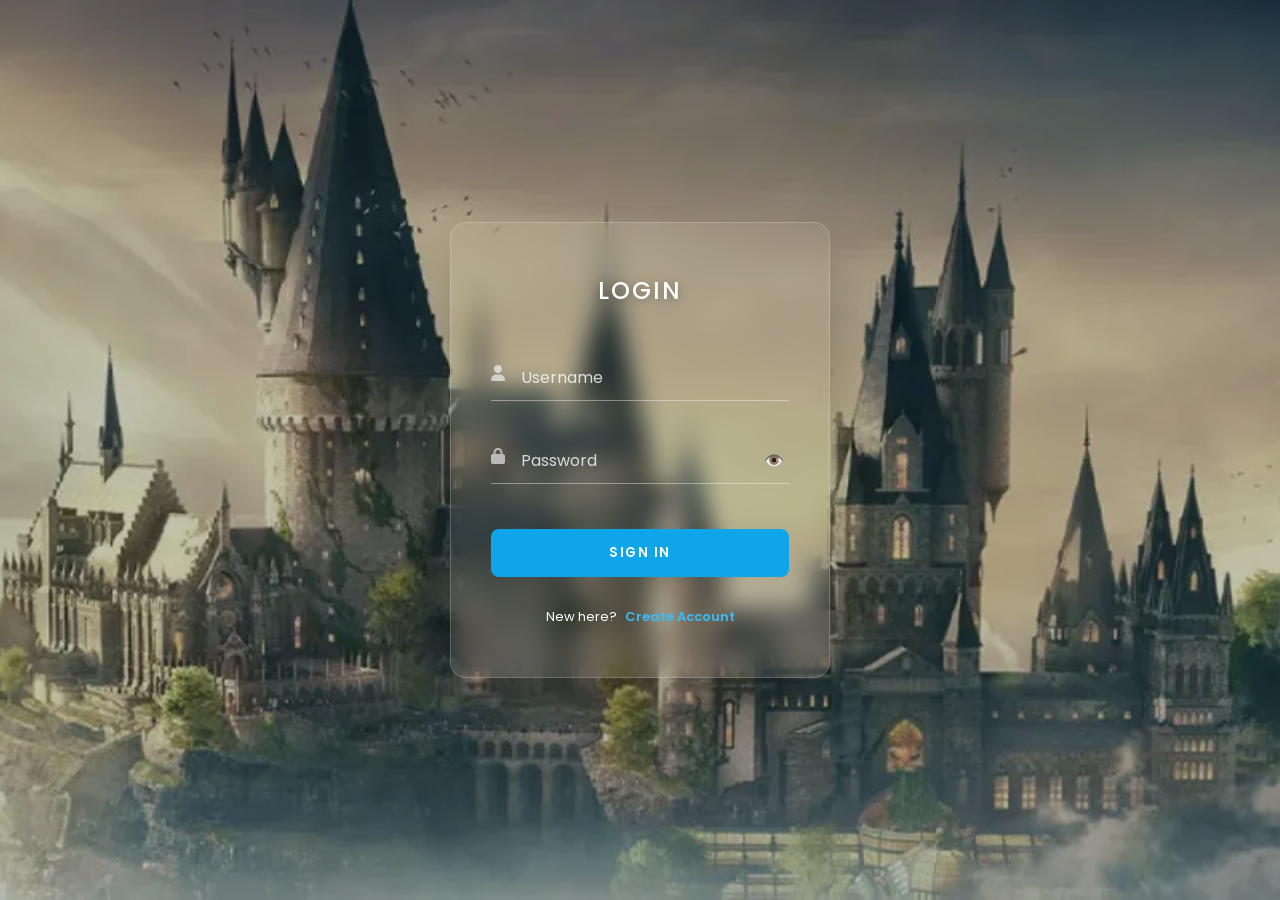
<file: index.html>
<!DOCTYPE html>
<html lang="en">
    <head>
        <meta charset="UTF-8">
        <meta name="viewport" content="width=device-width, initial-scale=1.0">
        <title>Professional Glassmorphism</title>

        <link
            href="https://fonts.googleapis.com/css2?family=Poppins:wght@300;400;500;600&display=swap"
            rel="stylesheet">

        <link rel="stylesheet"
            href="https://cdnjs.cloudflare.com/ajax/libs/font-awesome/6.0.0/css/all.min.css">

        <link rel="stylesheet" href="first.css">
    </head>
    <body>

        <div class="login-box">
            <form id="loginForm">
                <h2>LOGIN</h2>

                <div class="input-group">
                    <i class="fas fa-user"></i>
                    <input type="text" id="username" required />
                    <label>Username</label>
                </div>

                <div class="input-group">
                    <i class="fas fa-lock"></i>
                    <input type="password" id="password" required />
                    <span class="eye" onclick="showPassword()">👁️</span>
                    <label>Password</label>
                </div>

                <button type="submit" class="login-btn" id="submitBtn">Sign
                    In</button>

                <p class="signup-link">
                    New here? <a href="#">Create Account</a>
                </p>
            </form>
        </div>

        <script src="first.js"></script>
    </body>
</html>
</file>
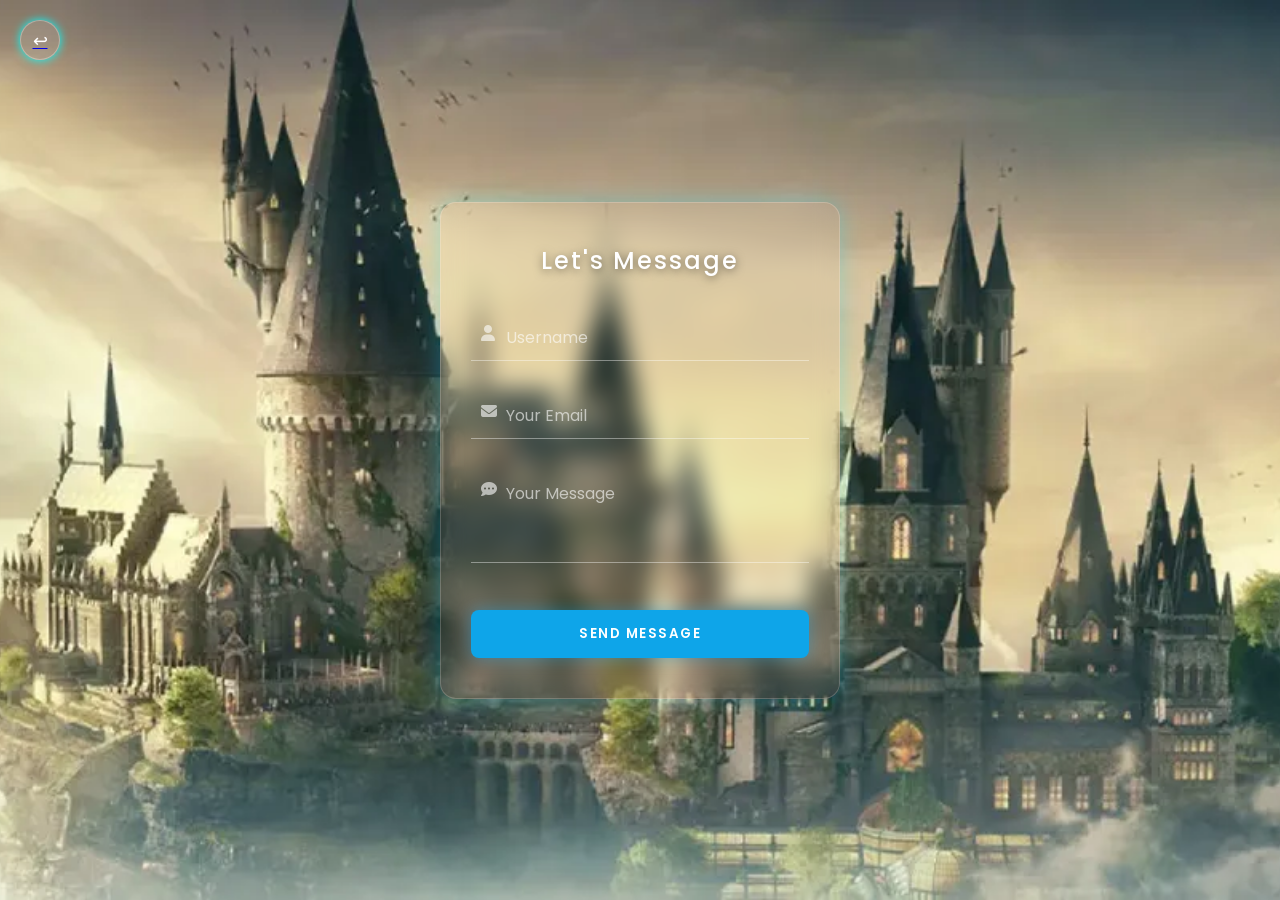
<file: submit.html>
<!DOCTYPE html>
<html lang="en">
    <head>
        <meta charset="UTF-8">
        <meta name="viewport" content="width=device-width, initial-scale=1.0">
        <title>Contact Me | Glassmorphism</title>

        <link
            href="https://fonts.googleapis.com/css2?family=Poppins:wght@300;400;500;600&display=swap"
            rel="stylesheet">

        <link rel="stylesheet"
            href="https://cdnjs.cloudflare.com/ajax/libs/font-awesome/6.4.0/css/all.min.css">

        <link rel="stylesheet" href="submit.css">
        <script src="submit.js" defer></script>
    </head>
    <body>

        <div class="back-btn-container">
            <a href="New Portfolio.html"><button id="theme-btn"
                    title="Back to Portfolio">↩</button></a>
        </div>

        <div class="main-wrapper">
            <div class="login-box">
                <form id="loginForm">
                    <h2>Let's Message</h2>

                    <div class="input-group">
                        <i class="fas fa-user"></i>
                        <input type="text" id="username" required
                            name="username" />
                        <label>Username</label>
                    </div>

                    <div class="input-group">
                        <i class="fas fa-envelope"></i>
                        <input type="email" id="email" required name="email" />
                        <label>Your Email</label>
                    </div>

                    <div class="input-group">
                        <i class="fas fa-comment-dots"></i>
                        <textarea id="text" required name="text"
                            rows="3"></textarea>
                        <label>Your Message</label>
                    </div>

                    <button type="submit" class="login-btn" id="submitBtn">Send
                        Message</button>
                </form>
            </div>
        </div>

    </body>
</html>
</file>
<file: first.css>
*{
    margin: 0;
    padding: 0;
    box-sizing: border-box;
    font-family: 'Poppins', sans-serif;
}

body{
    display: flex;
    justify-content: center;
    align-items: center;
    min-height: 100vh;
    background-image: url('image copy 28.png');
    background-size: cover;
    background-position: center;
    background-repeat: no-repeat;
    background-attachment: fixed;
    overflow: hidden;
    position: relative;
}

body::before{
    content: '';
    position: absolute;
    top: 0;
    left: 0;
    width: 100%;
    height: 100%;
    background: rgba(15, 23, 42, 0.25);
    z-index: 1;
}

.login-box{
    position: relative;
    width: 380px;
    padding: 50px 40px;
    background: rgba(255, 255, 255, 0.05);
    border-radius: 16px;
    backdrop-filter: blur(12px);
    -webkit-backdrop-filter: blur(12px);
    border: 1px solid rgba(255, 255, 255, 0.2);
    box-shadow: 0 25px 50px rgba(0, 0, 0, 0.2);
    z-index: 10;
}

h2{
    color: #ffffff;
    text-align: center;
    margin-bottom: 45px;
    font-weight: 500;
    letter-spacing: 2px;
    text-shadow: 0 2px 10px rgba(0, 0, 0, 0.3);
}

.input-group{
    position: relative;
    margin-bottom: 35px;
    width: 100%;
}

.input-group i{
    position: absolute;
    left: 0;
    top: 12px;
    color: rgba(255, 255, 255, 0.6);
    font-size: 16px;
    transition: 0.3s;
}

.input-group input{
    width: 100%;
    padding: 12px 30px 12px 30px;
    font-size: 15px;
    color: #ffffff;
    background: transparent;
    border: none;
    border-bottom: 1.5px solid rgba(255, 255, 255, 0.4);
    transition: 0.3s;
    outline: none;
}

.eye{
    position: absolute;
    right: 5px;
    top: 12px;
    cursor: pointer;
    z-index: 2;
}

.input-group label{
    position: absolute;
    top: 12px;
    left: 30px;
    color: rgba(255, 255, 255, 0.8);
    pointer-events: none;
    transition: 0.3s ease;
}

.input-group input:focus ~ label,
.input-group input:valid ~ label{
    top: -18px;
    left: 0;
    font-size: 12px;
    color: #38bdf8;
    font-weight: 500;
}

.input-group input:focus ~ i,
.input-group input:valid ~ i{
    color: #38bdf8;
}

.input-group input:focus{
    border-bottom: 2px solid #38bdf8;
}

.login-btn{
    width: 100%;
    padding: 14px;
    background: #0ea5e9;
    border: none;
    border-radius: 8px;
    color: #ffffff;
    font-weight: 600;
    letter-spacing: 1.5px;
    text-transform: uppercase;
    cursor: pointer;
    transition: all 0.3s ease;
    margin-top: 10px;
}

.login-btn:hover{
    background: #0284c7;
    box-shadow: 0 10px 20px rgba(14, 165, 233, 0.3);
    transform: translateY(-1px);
}

.login-btn:active{
    transform: translateY(0);
}

.signup-link{
    text-align: center;
    margin-top: 30px;
    color: #ffffff;
    font-size: 13px;
}

.signup-link a{
    color: #38bdf8;
    text-decoration: none;
    font-weight: 600;
    margin-left: 5px;
}

.signup-link a:hover{
    color: #7dd3fc;
    text-decoration: underline;
}
</file>
<file: submit.css>
*{
    margin: 0;
    padding: 0;
    box-sizing: border-box;
    font-family: 'Poppins', sans-serif;
}

body {
    display: flex;
    justify-content: center;
    align-items: center;
    min-height: 100vh;
    background-image: url('image copy 28.png');
    background-size: cover;
    background-position: center;
    background-repeat: no-repeat;
    background-attachment: fixed;
    position: relative;
    padding: 30px 20px;
    overflow-x: hidden;
}

.main-wrapper {
    position: relative;
    z-index: 10;
    display: flex;
    flex-direction: row; 
    justify-content: center;
    align-items: center;
    gap: 60px; 
    max-width: 1200px;
    width: 100%;
}

.back-btn-container {
    position: absolute;
    top: 20px;
    left: 20px;
    z-index: 1000;
}

#theme-btn {
    height: 40px;
    width: 40px;
    border-radius: 50%;
    background: rgba(255, 255, 255, 0.1);
    border: 1px solid rgba(255, 255, 255, 0.3);
    color: white;
    font-size: 18px;
    cursor: pointer;
    display: flex;
    justify-content: center;
    align-items: center;
    transition: 0.3s ease;
    box-shadow: 0 0 10px cyan;
}

#theme-btn:hover {
    background: cyan;
    color: black;
    box-shadow: 0 0 20px cyan;
    transform: scale(1.1);
}

.login-box {
    width: 100%;
    max-width: 400px;
    padding: 40px 30px;
    background: rgba(255, 255, 255, 0.05);
    border-radius: 16px;
    backdrop-filter: blur(12px);
    -webkit-backdrop-filter: blur(12px);
    border: 1px solid rgba(255, 255, 255, 0.2);
    box-shadow: 0 0 25px rgba(0, 217, 255, 0.3);
}

h2 {
    color: #ffffff;
    text-align: center;
    margin-bottom: 35px;
    font-weight: 500;
    letter-spacing: 2px;
    text-shadow: 0 2px 10px rgba(0, 0, 0, 0.5);
}

.input-group {
    position: relative;
    margin-bottom: 30px;
    width: 100%; 
}

.input-group i {
    position: absolute;
    left: 10px;
    top: 12px;
    color: rgba(255, 255, 255, 0.6);
    font-size: 16px;
    transition: 0.3s;
}

.input-group input,
.input-group textarea {
    width: 100%;
    padding: 12px 10px 12px 35px;
    font-size: 15px;
    color: #ffffff;
    background: transparent;
    border: none;
    border-bottom: 1.5px solid rgba(255, 255, 255, 0.4);
    transition: 0.3s;
    outline: none;
    resize: none;
}

.input-group label {
    position: absolute;
    top: 12px;
    left: 35px;
    color: rgba(255, 255, 255, 0.6);
    pointer-events: none;
    transition: 0.3s ease;
}

.input-group input:focus ~ label,
.input-group input:valid ~ label,
.input-group textarea:focus ~ label,
.input-group textarea:valid ~ label {
    top: -18px;
    left: 5px;
    font-size: 12px;
    color: #38bdf8;
    font-weight: 500;
}

.input-group input:focus ~ i,
.input-group input:valid ~ i,
.input-group textarea:focus ~ i,
.input-group textarea:valid ~ i {
    color: #38bdf8;
}

.input-group input:focus,
.input-group textarea:focus {
    border-bottom: 2px solid #38bdf8; 
}

.login-btn {
    width: 100%;
    padding: 14px;
    background: #0ea5e9;
    border: none;
    border-radius: 8px;
    color: #ffffff;
    font-weight: 600;
    letter-spacing: 1.5px;
    text-transform: uppercase;
    cursor: pointer;
    transition: all 0.3s ease;
    margin-top: 10px;
    box-shadow: 0 0 15px rgba(14, 165, 233, 0.4);
}

.login-btn:hover {
    background: #0284c7;
    box-shadow: 0 0 25px rgba(14, 165, 233, 0.8);
    transform: translateY(-2px);
}
</file>
